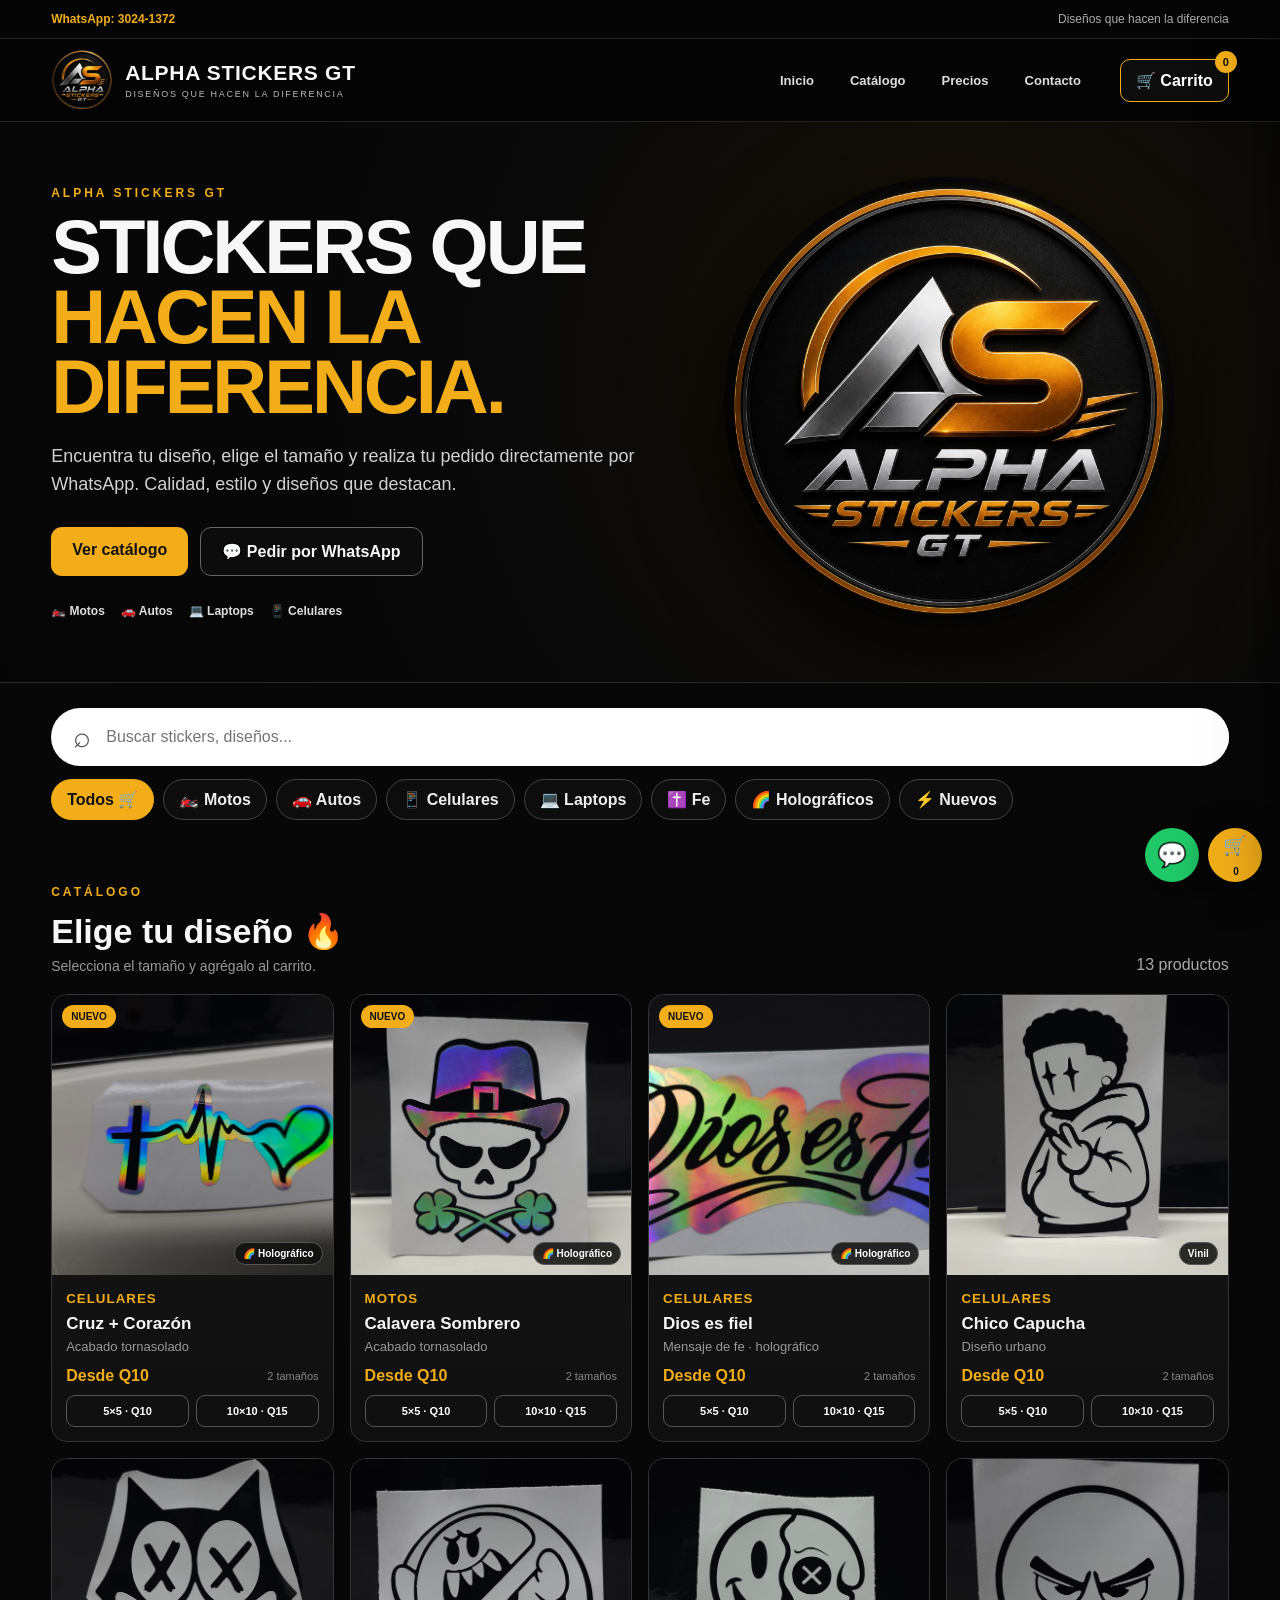
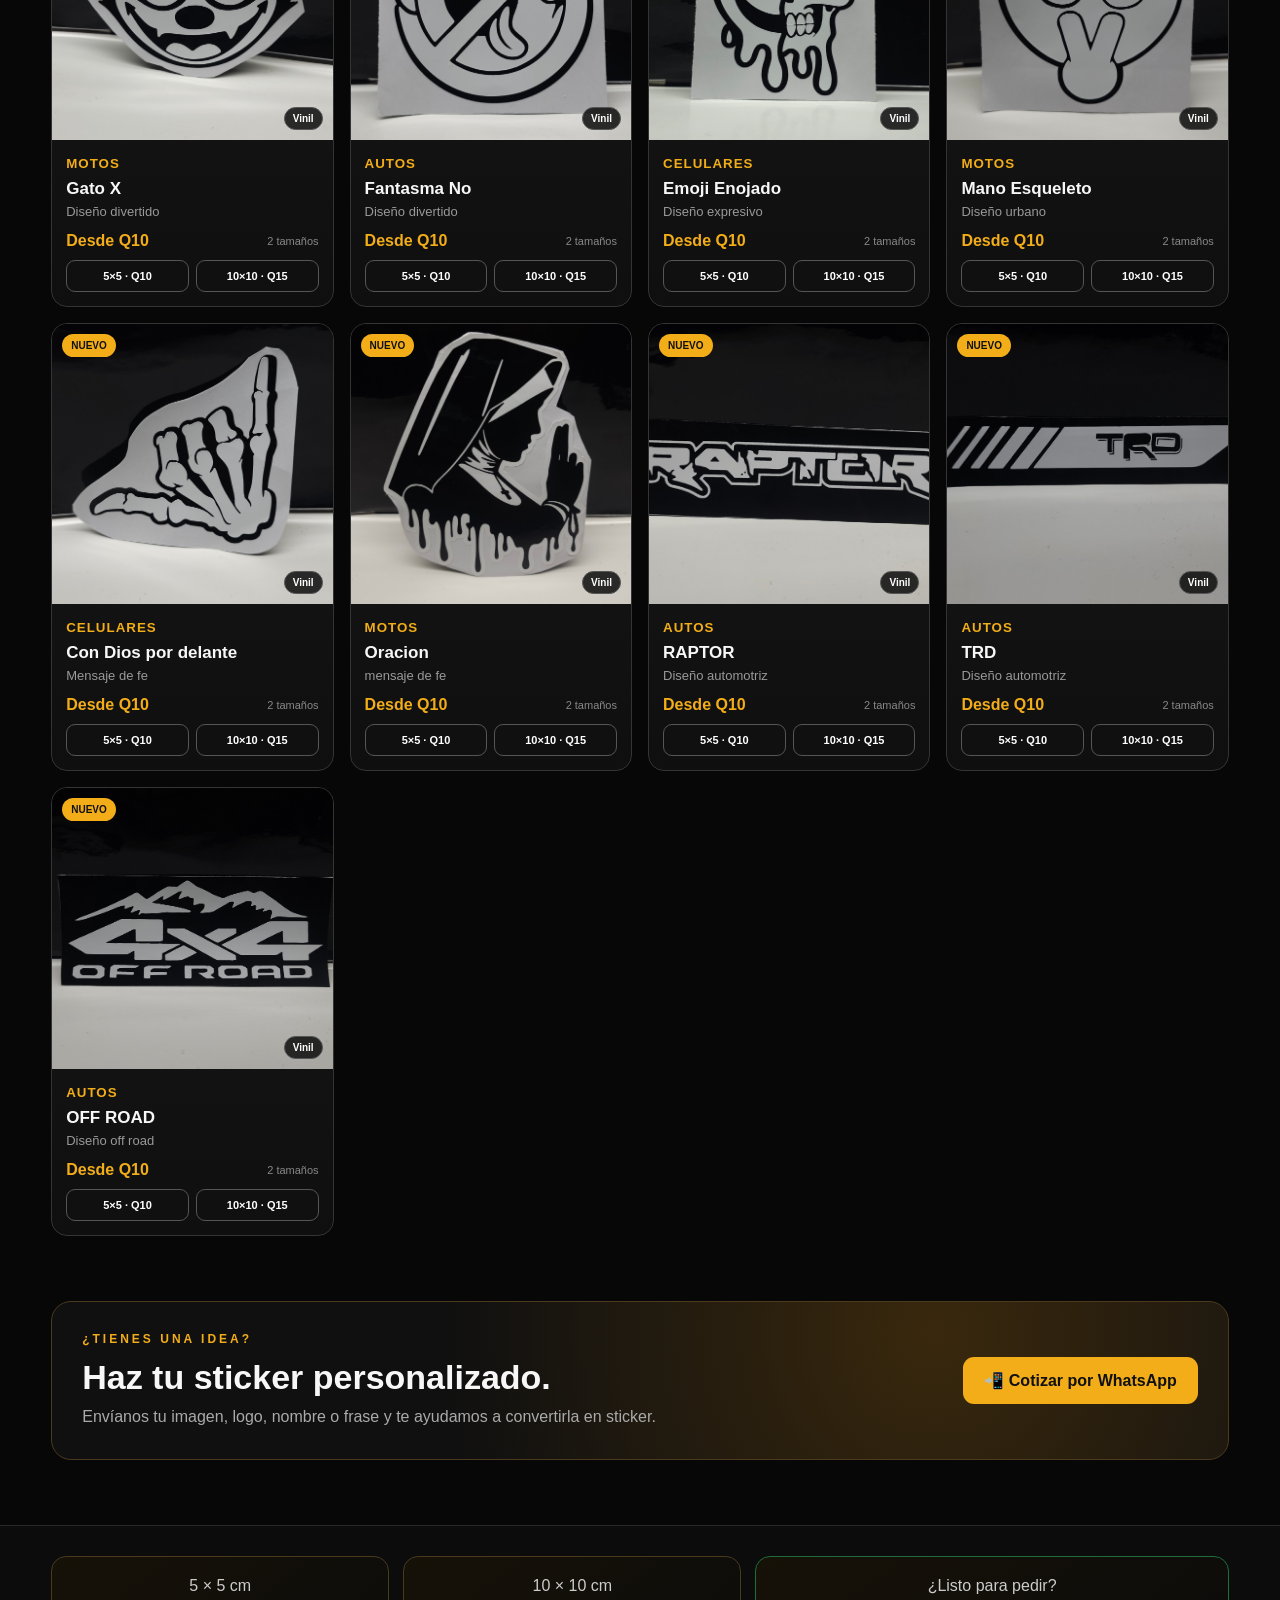
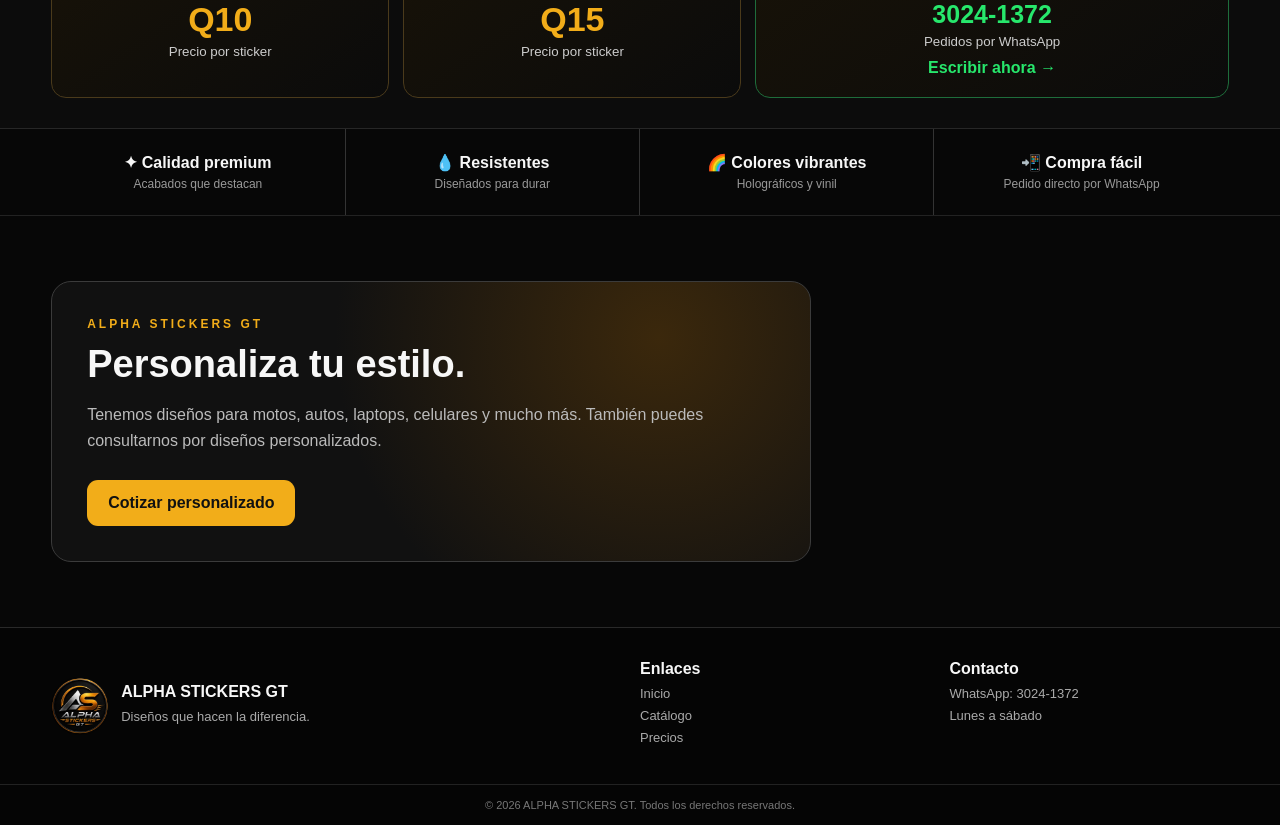
<file: Web_Actualizado-4/site/index.html>
<!doctype html>
<html lang="es">
<head>
<meta charset="utf-8">
<meta name="viewport" content="width=device-width, initial-scale=1, viewport-fit=cover">
<meta name="theme-color" content="#080808">
<meta name="description" content="ALPHA STICKERS GT — Stickers personalizados, holográficos y de vinil. Pedidos por WhatsApp al 3024-1372.">
<meta name="robots" content="index,follow">
<meta property="og:title" content="ALPHA STICKERS GT | Diseños que hacen la diferencia">
<meta property="og:description" content="Encuentra tu diseño, elige tu tamaño y pide por WhatsApp. 5×5 cm Q10 · 10×10 cm Q15.">
<meta property="og:type" content="website">
<meta property="og:image" content="assets/images/logo.png">
<link rel="icon" href="assets/images/logo.png">
<link rel="manifest" href="manifest.webmanifest">
<title>ALPHA STICKERS GT | Diseños que hacen la diferencia</title>
<link rel="stylesheet" href="styles.css">
</head>
<body>
<a class="skip" href="#catalogo">Saltar al catálogo</a>
<header class="site-header">
  <div class="top"><div class="wrap topin"><a href="https://wa.me/50230241372" target="_blank" rel="noopener" class="topwa">WhatsApp: 3024-1372</a><span>Diseños que hacen la diferencia</span></div></div>
  <nav class="nav wrap" aria-label="Navegación principal">
    <a class="brand" href="#inicio"><img src="assets/images/logo.png" alt="ALPHA STICKERS GT"><span><b>ALPHA STICKERS GT</b><small>DISEÑOS QUE HACEN LA DIFERENCIA</small></span></a>
    <div class="navlinks"><a href="#inicio">Inicio</a><a href="#catalogo">Catálogo</a><a href="#precios">Precios</a><a href="#contacto">Contacto</a></div>
    <button class="cart-button" id="openCart" aria-label="Abrir carrito">🛒 <span>Carrito</span><i id="cartBadge">0</i></button>
    <button class="menu" id="menuBtn" aria-label="Abrir menú">☰</button>
  </nav>
  <div class="mobile-nav" id="mobileNav"><a href="#inicio">Inicio</a><a href="#catalogo">Catálogo</a><a href="#precios">Precios</a><a href="#contacto">Contacto</a></div>
</header>

<main>
<section class="hero" id="inicio"><div class="wrap hero-grid"><div class="hero-copy"><p class="eyebrow">ALPHA STICKERS GT</p><h1>STICKERS QUE<br><em>HACEN LA DIFERENCIA.</em></h1><p class="lead">Encuentra tu diseño, elige el tamaño y realiza tu pedido directamente por WhatsApp. Calidad, estilo y diseños que destacan.</p><div class="actions"><a class="btn gold" href="#catalogo">Ver catálogo</a><a class="btn outline" href="https://wa.me/50230241372?text=Hola%2C%20quiero%20consultar%20por%20stickers%20de%20ALPHA%20STICKERS%20GT" target="_blank" rel="noopener">💬 Pedir por WhatsApp</a></div><div class="mini-cats"><span>🏍️ Motos</span><span>🚗 Autos</span><span>💻 Laptops</span><span>📱 Celulares</span></div></div><div class="hero-art"><div class="glow"></div><img src="assets/images/logo.png" alt="Logo ALPHA STICKERS GT"></div></div></section>

<section class="tools wrap"><div class="search"><span>⌕</span><input id="search" type="search" placeholder="Buscar stickers, diseños..." aria-label="Buscar stickers"></div><div class="filters" role="tablist">
<button class="filter active" data-filter="TODOS">Todos 🛒</button>
<button class="filter" data-filter="MOTOS">🏍️ Motos</button>
<button class="filter" data-filter="AUTOS">🚗 Autos</button>
<button class="filter" data-filter="CELULARES">📱 Celulares</button>
<button class="filter" data-filter="LAPTOPS">💻 Laptops</button>
<button class="filter" data-filter="FE">✝️ Fe</button>
<button class="filter" data-filter="HOLOGRÁFICO">🌈 Holográficos</button>
<button class="filter" data-filter="NUEVOS">⚡ Nuevos</button>
</div></section>

<section class="section wrap" id="catalogo">
<div class="section-head"><div><p class="eyebrow">CATÁLOGO</p><h2>Elige tu diseño 🔥</h2><p class="section-sub">Selecciona el tamaño y agrégalo al carrito.</p></div><span id="count">0 productos</span></div>
<div class="product-grid" id="products"></div>
</section>
<section class="custom-section wrap"><div class="custom-card"><div><p class="eyebrow">¿TIENES UNA IDEA?</p><h2>Haz tu sticker personalizado.</h2><p>Envíanos tu imagen, logo, nombre o frase y te ayudamos a convertirla en sticker.</p></div><a class="btn gold" href="https://wa.me/50230241372?text=Hola%2C%20quiero%20cotizar%20un%20sticker%20personalizado%20con%20ALPHA%20STICKERS%20GT" target="_blank" rel="noopener">📲 Cotizar por WhatsApp</a></div></section>

<section class="price-section" id="precios"><div class="wrap"><div class="price-grid"><div class="price-card"><span>5 × 5 cm</span><strong>Q10</strong><small>Precio por sticker</small></div><div class="price-card"><span>10 × 10 cm</span><strong>Q15</strong><small>Precio por sticker</small></div><div class="price-card contact-card"><span>¿Listo para pedir?</span><strong>3024-1372</strong><small>Pedidos por WhatsApp</small><a href="https://wa.me/50230241372" target="_blank" rel="noopener">Escribir ahora →</a></div></div></div></section>

<section class="benefits"><div class="wrap benefits-grid"><div><b>✦ Calidad premium</b><span>Acabados que destacan</span></div><div><b>💧 Resistentes</b><span>Diseñados para durar</span></div><div><b>🌈 Colores vibrantes</b><span>Holográficos y vinil</span></div><div><b>📲 Compra fácil</b><span>Pedido directo por WhatsApp</span></div></div></section>

<section class="about wrap"><div class="about-card"><p class="eyebrow">ALPHA STICKERS GT</p><h2>Personaliza tu estilo.</h2><p>Tenemos diseños para motos, autos, laptops, celulares y mucho más. También puedes consultarnos por diseños personalizados.</p><a class="btn gold" href="https://wa.me/50230241372?text=Hola%2C%20quiero%20cotizar%20un%20sticker%20personalizado" target="_blank" rel="noopener">Cotizar personalizado</a></div></section>
</main>

<footer id="contacto"><div class="wrap footer-grid"><div class="foot-brand"><img src="assets/images/logo.png" alt="ALPHA STICKERS GT"><div><b>ALPHA STICKERS GT</b><p>Diseños que hacen la diferencia.</p></div></div><div><b>Enlaces</b><a href="#inicio">Inicio</a><a href="#catalogo">Catálogo</a><a href="#precios">Precios</a></div><div><b>Contacto</b><a href="https://wa.me/50230241372" target="_blank" rel="noopener">WhatsApp: 3024-1372</a><span>Lunes a sábado</span></div></div><div class="copyright">© 2026 ALPHA STICKERS GT. Todos los derechos reservados.</div></footer>

<div class="floating"><a href="https://wa.me/50230241372" target="_blank" rel="noopener" aria-label="Escribir por WhatsApp">💬</a><button id="floatCart" aria-label="Abrir carrito">🛒 <b id="floatCount">0</b></button></div>
<div class="overlay" id="overlay"></div>
<aside class="drawer" id="drawer" aria-label="Carrito de compras"><div class="drawer-head"><h2>Tu pedido</h2><button id="closeCart" aria-label="Cerrar carrito">×</button></div><div id="cartItems" class="cart-items"></div><div class="drawer-bottom"><div class="total"><span>Total</span><strong id="total">Q0</strong></div><button id="sendOrder" class="send">📲 Enviar pedido por WhatsApp</button><small>Tel. 3024-1372</small></div></aside>
<script src="app.js" defer></script>
</body>
</html>
</file>
<file: Web_Actualizado-4/site/styles.css>
:root{--bg:#070707;--panel:#111;--panel2:#171717;--gold:#f2ad19;--gold2:#ffd15a;--white:#f7f7f7;--muted:#a6a6a6;--line:#333;--green:#20c968}*{box-sizing:border-box}html{scroll-behavior:smooth}body{margin:0;background:var(--bg);color:var(--white);font-family:Inter,Arial,Helvetica,sans-serif}a{color:inherit;text-decoration:none}button,input{font:inherit}.wrap{width:min(1180px,92%);margin:auto}.skip{position:absolute;left:-999px}.skip:focus{left:10px;top:10px;background:#fff;color:#111;padding:10px;z-index:100}.top{border-bottom:1px solid #252525;background:#050505}.topin{height:38px;display:flex;align-items:center;justify-content:space-between;font-size:12px;color:#aaa}.topwa{color:var(--gold);font-weight:800}.site-header{position:sticky;top:0;z-index:40;background:#050505eF;backdrop-filter:blur(14px);border-bottom:1px solid #222}.nav{min-height:82px;display:flex;align-items:center;gap:25px}.brand{display:flex;align-items:center;gap:12px}.brand img{width:62px;height:62px;border-radius:50%;object-fit:cover}.brand b{font-size:21px;letter-spacing:.7px}.brand small{display:block;color:#bbb;font-size:9px;letter-spacing:1.7px;margin-top:4px}.navlinks{display:flex;gap:8px;margin-left:auto}.navlinks a{padding:10px 14px;border-radius:9px;color:#ddd;font-size:13px;font-weight:800}.navlinks a:hover{background:var(--gold);color:#111}.cart-button{position:relative;background:#0d0d0d;border:1px solid var(--gold);color:#fff;border-radius:10px;padding:11px 15px;cursor:pointer;font-weight:800}.cart-button i{font-style:normal;position:absolute;right:-9px;top:-9px;background:var(--gold);color:#111;width:22px;height:22px;border-radius:50%;display:grid;place-items:center;font-size:11px}.menu{display:none;background:none;border:0;color:#fff;font-size:25px}.mobile-nav{display:none}.hero{overflow:hidden;border-bottom:1px solid #292929;background:radial-gradient(circle at 75% 45%,#3c2607 0,#151008 17%,#090909 43%,#050505 100%)}.hero-grid{min-height:560px;display:grid;grid-template-columns:1.05fr .95fr;align-items:center}.hero-copy{padding:60px 0}.eyebrow{color:var(--gold);font-weight:900;letter-spacing:3px;font-size:12px;margin:0 0 12px}.hero h1{font-size:clamp(45px,6vw,76px);line-height:.92;letter-spacing:-3px;margin:0 0 22px}.hero h1 em{color:var(--gold);font-style:normal}.lead{max-width:610px;color:#d2d2d2;font-size:18px;line-height:1.55}.actions{display:flex;gap:12px;flex-wrap:wrap;margin:28px 0}.btn{display:inline-block;border-radius:11px;padding:14px 21px;font-weight:900}.btn.gold{background:var(--gold);color:#111}.btn.outline{border:1px solid #666;background:#0c0c0c}.mini-cats{display:flex;gap:16px;flex-wrap:wrap;color:#ddd;font-size:12px;font-weight:800}.hero-art{position:relative;display:grid;place-items:center}.hero-art img{width:min(450px,90%);border-radius:50%;filter:drop-shadow(0 20px 45px #000)}.glow{position:absolute;width:360px;height:360px;border-radius:50%;background:#eaa51022;filter:blur(45px)}.tools{padding:25px 0}.search{height:58px;background:#fff;border-radius:999px;display:flex;align-items:center;overflow:hidden}.search span{font-size:30px;color:#555;padding-left:22px}.search input{flex:1;border:0;outline:0;padding:0 15px;font-size:16px;color:#111}.filters{display:flex;gap:9px;overflow:auto;padding-top:13px}.filter{white-space:nowrap;border:1px solid #444;background:#0d0d0d;color:#eee;border-radius:999px;padding:10px 15px;font-weight:800;cursor:pointer}.filter.active,.filter:hover{background:var(--gold);border-color:var(--gold);color:#111}.section{padding:40px 0 65px}.section-head{display:flex;align-items:end;justify-content:space-between;margin-bottom:20px}.section-head h2{font-size:34px;margin:0}.section-head>span{color:#aaa}.product-grid{display:grid;grid-template-columns:repeat(4,1fr);gap:16px}.product{border:1px solid #343434;background:linear-gradient(180deg,#181818,#0f0f0f);border-radius:16px;overflow:hidden;transition:.2s}.product:hover{transform:translateY(-4px);border-color:#8c681f}.product-img{aspect-ratio:1;background:#eee;position:relative;overflow:hidden}.product-img img{width:100%;height:100%;object-fit:cover}.badge-new{position:absolute;top:10px;left:10px;background:var(--gold);color:#111;border-radius:999px;padding:6px 9px;font-size:10px;font-weight:900}.product-body{padding:14px}.product-body small{color:var(--gold);font-weight:900;letter-spacing:1px}.product-body h3{margin:7px 0 5px;font-size:17px}.product-body p{margin:0 0 13px;color:#999;font-size:13px}.sizes{display:grid;grid-template-columns:1fr 1fr;gap:7px}.sizes button{background:#101010;color:#fff;border:1px solid #555;border-radius:9px;padding:9px 4px;font-size:11px;font-weight:900;cursor:pointer}.sizes button:hover{background:var(--gold);color:#111;border-color:var(--gold)}.price-section{background:#0c0c0c;border-block:1px solid #272727;padding:30px 0}.price-grid{display:grid;grid-template-columns:1fr 1fr 1.4fr;gap:14px}.price-card{border:1px solid #4a3a1b;border-radius:15px;padding:20px;text-align:center;background:linear-gradient(145deg,#171208,#0b0b0b)}.price-card span,.price-card small{display:block;color:#ccc}.price-card strong{display:block;color:var(--gold);font-size:34px;margin:5px 0}.contact-card{border-color:#1e6d3b}.contact-card strong{color:#27e76c;font-size:25px}.contact-card a{display:inline-block;color:#27e76c;margin-top:10px;font-weight:900}.benefits{border-bottom:1px solid #222}.benefits-grid{display:grid;grid-template-columns:repeat(4,1fr)}.benefits-grid>div{padding:24px 15px;border-right:1px solid #333;text-align:center}.benefits-grid>div:last-child{border:0}.benefits b,.benefits span{display:block}.benefits span{color:#999;font-size:12px;margin-top:5px}.about{padding:65px 0}.about-card{max-width:760px;border:1px solid #3b3b3b;border-radius:20px;padding:35px;background:radial-gradient(circle at 80% 20%,#3b280c,#111 50%)}.about-card h2{font-size:38px;margin:0 0 10px}.about-card p:not(.eyebrow){color:#bbb;line-height:1.6}.about-card .btn{margin-top:10px}footer{background:#050505;border-top:1px solid #292929}.footer-grid{padding:32px 0;display:grid;grid-template-columns:2fr 1fr 1fr;gap:30px}.foot-brand{display:flex;gap:12px;align-items:center}.foot-brand img{width:58px;height:58px;border-radius:50%}.footer-grid b{display:block;margin-bottom:8px}.footer-grid a,.footer-grid span{display:block;color:#aaa;font-size:13px;margin:7px 0}.foot-brand p{color:#aaa;margin:4px 0;font-size:13px}.copyright{text-align:center;border-top:1px solid #222;color:#777;padding:14px;font-size:11px}.floating{position:fixed;right:18px;bottom:18px;z-index:45;display:flex;gap:9px}.floating a,.floating button{width:54px;height:54px;border-radius:50%;display:grid;place-items:center;border:0;cursor:pointer;box-shadow:0 10px 35px #0008}.floating a{background:var(--green);font-size:24px}.floating button{background:var(--gold);color:#111;font-size:19px}.floating button b{font-size:10px;margin-left:2px}.overlay{position:fixed;inset:0;background:#0009;opacity:0;pointer-events:none;transition:.2s;z-index:48}.overlay.show{opacity:1;pointer-events:auto}.drawer{position:fixed;right:0;top:0;width:min(410px,94vw);height:100dvh;background:#fff;color:#111;z-index:49;transform:translateX(105%);transition:.25s;display:flex;flex-direction:column;box-shadow:-20px 0 60px #0008}.drawer.open{transform:translateX(0)}.drawer-head{display:flex;justify-content:space-between;align-items:center;padding:20px;border-bottom:1px solid #ddd}.drawer-head h2{margin:0}.drawer-head button{border:0;background:#eee;border-radius:50%;width:35px;height:35px;font-size:22px;cursor:pointer}.cart-items{flex:1;overflow:auto;padding:0 20px}.cart-row{display:flex;justify-content:space-between;gap:10px;padding:15px 0;border-bottom:1px solid #eee}.cart-row b{display:block}.cart-row small{color:#777}.remove{border:0;background:none;color:#a33;cursor:pointer;font-weight:800}.drawer-bottom{padding:18px 20px;border-top:1px solid #ddd}.total{display:flex;justify-content:space-between;font-size:20px;margin-bottom:13px}.send{width:100%;border:0;background:var(--green);color:#fff;border-radius:11px;padding:14px;font-weight:900;cursor:pointer}.drawer-bottom small{display:block;text-align:center;color:#777;margin-top:8px}.empty{text-align:center;color:#777;padding:60px 10px}@media(max-width:900px){.navlinks{display:none}.menu{display:block}.cart-button span{display:none}.hero-grid{grid-template-columns:1fr}.hero-art{order:-1;padding-top:30px}.hero-art img{width:270px}.hero-copy{padding:25px 0 50px}.product-grid{grid-template-columns:repeat(2,1fr)}.price-grid{grid-template-columns:1fr 1fr}.contact-card{grid-column:1/-1}.benefits-grid{grid-template-columns:1fr 1fr}.benefits-grid>div:nth-child(2){border-right:0}.benefits-grid>div:nth-child(-n+2){border-bottom:1px solid #333}.footer-grid{grid-template-columns:1fr 1fr}.foot-brand{grid-column:1/-1}.mobile-nav{background:#080808;padding:0 4%;border-top:1px solid #222}.mobile-nav.show{display:flex;flex-direction:column}.mobile-nav a{padding:13px 0;border-bottom:1px solid #222;font-weight:800}}@media(max-width:560px){.topin span{display:none}.brand img{width:50px;height:50px}.brand b{font-size:16px}.brand small{font-size:7px}.nav{min-height:68px}.hero h1{font-size:45px}.lead{font-size:16px}.section-head h2{font-size:27px}.product-grid{gap:9px}.product-body{padding:10px}.product-body h3{font-size:14px}.sizes{grid-template-columns:1fr}.price-card strong{font-size:27px}.about-card{padding:25px}.about-card h2{font-size:31px}.footer-grid{grid-template-columns:1fr}.foot-brand{grid-column:auto}}
.section-sub{margin:7px 0 0;color:#999;font-size:14px}.tag-row{min-height:17px}.price-line{display:flex;justify-content:space-between;align-items:center;margin:10px 0;color:var(--gold)}.price-line span{font-size:11px;color:#888}.material{position:absolute;right:10px;bottom:10px;background:#111d;color:#fff;border:1px solid #555;border-radius:999px;padding:5px 8px;font-size:10px;font-weight:800}.custom-section{padding:0 0 65px}.custom-card{border:1px solid #4b3a1d;border-radius:20px;padding:30px;display:flex;align-items:center;justify-content:space-between;gap:25px;background:radial-gradient(circle at 75% 20%,#39280d,#101010 55%)}.custom-card h2{font-size:34px;margin:0 0 8px}.custom-card p:not(.eyebrow){margin:0;color:#aaa;max-width:650px;line-height:1.55}.custom-card .btn{white-space:nowrap}.cart-info{flex:1}.qty{display:flex;align-items:center;gap:9px}.qty button{width:30px;height:30px;border-radius:8px;border:1px solid #ccc;background:#f5f5f5;cursor:pointer;font-size:18px}.qty b{min-width:18px;text-align:center}@media(max-width:700px){.custom-card{flex-direction:column;align-items:flex-start}.custom-card h2{font-size:28px}.custom-card .btn{width:100%;text-align:center}.section-head{align-items:flex-start;gap:12px}.section-head>span{font-size:12px;padding-top:8px}}body.locked{overflow:hidden}
</file>
